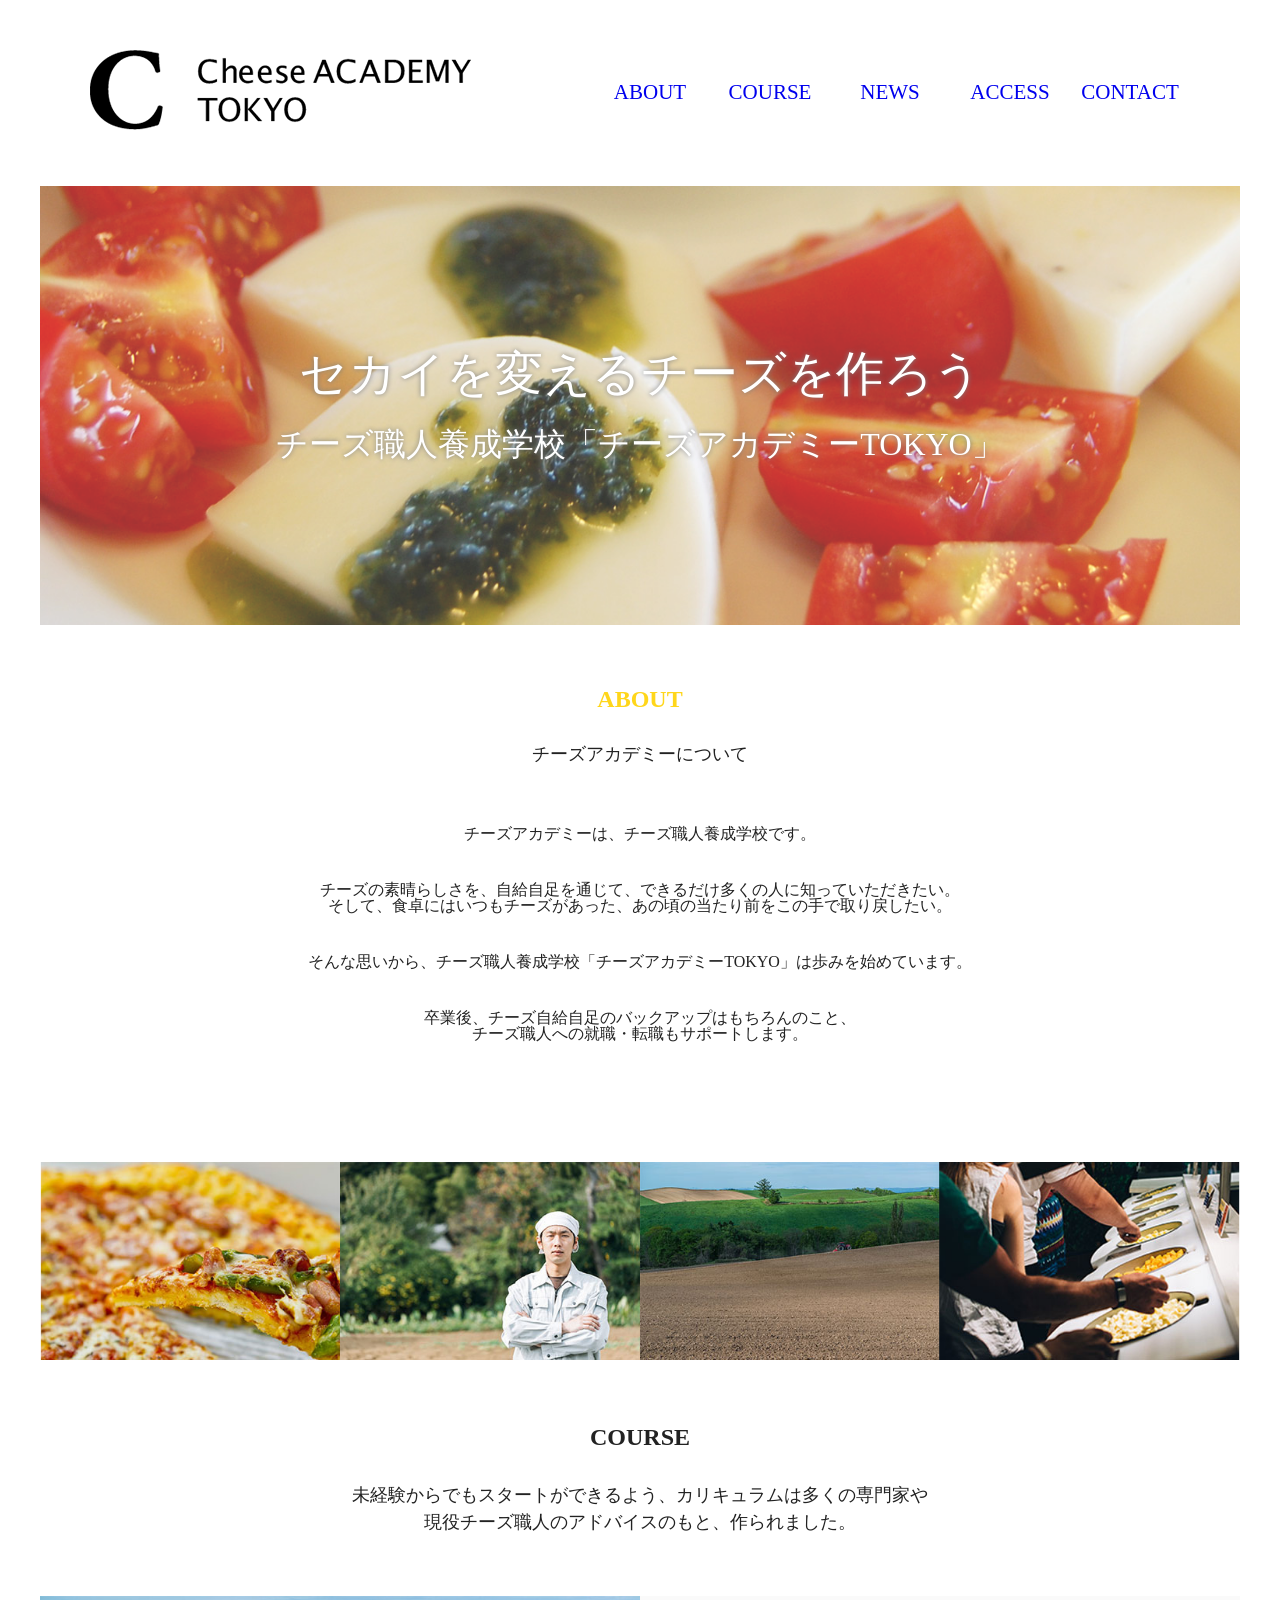
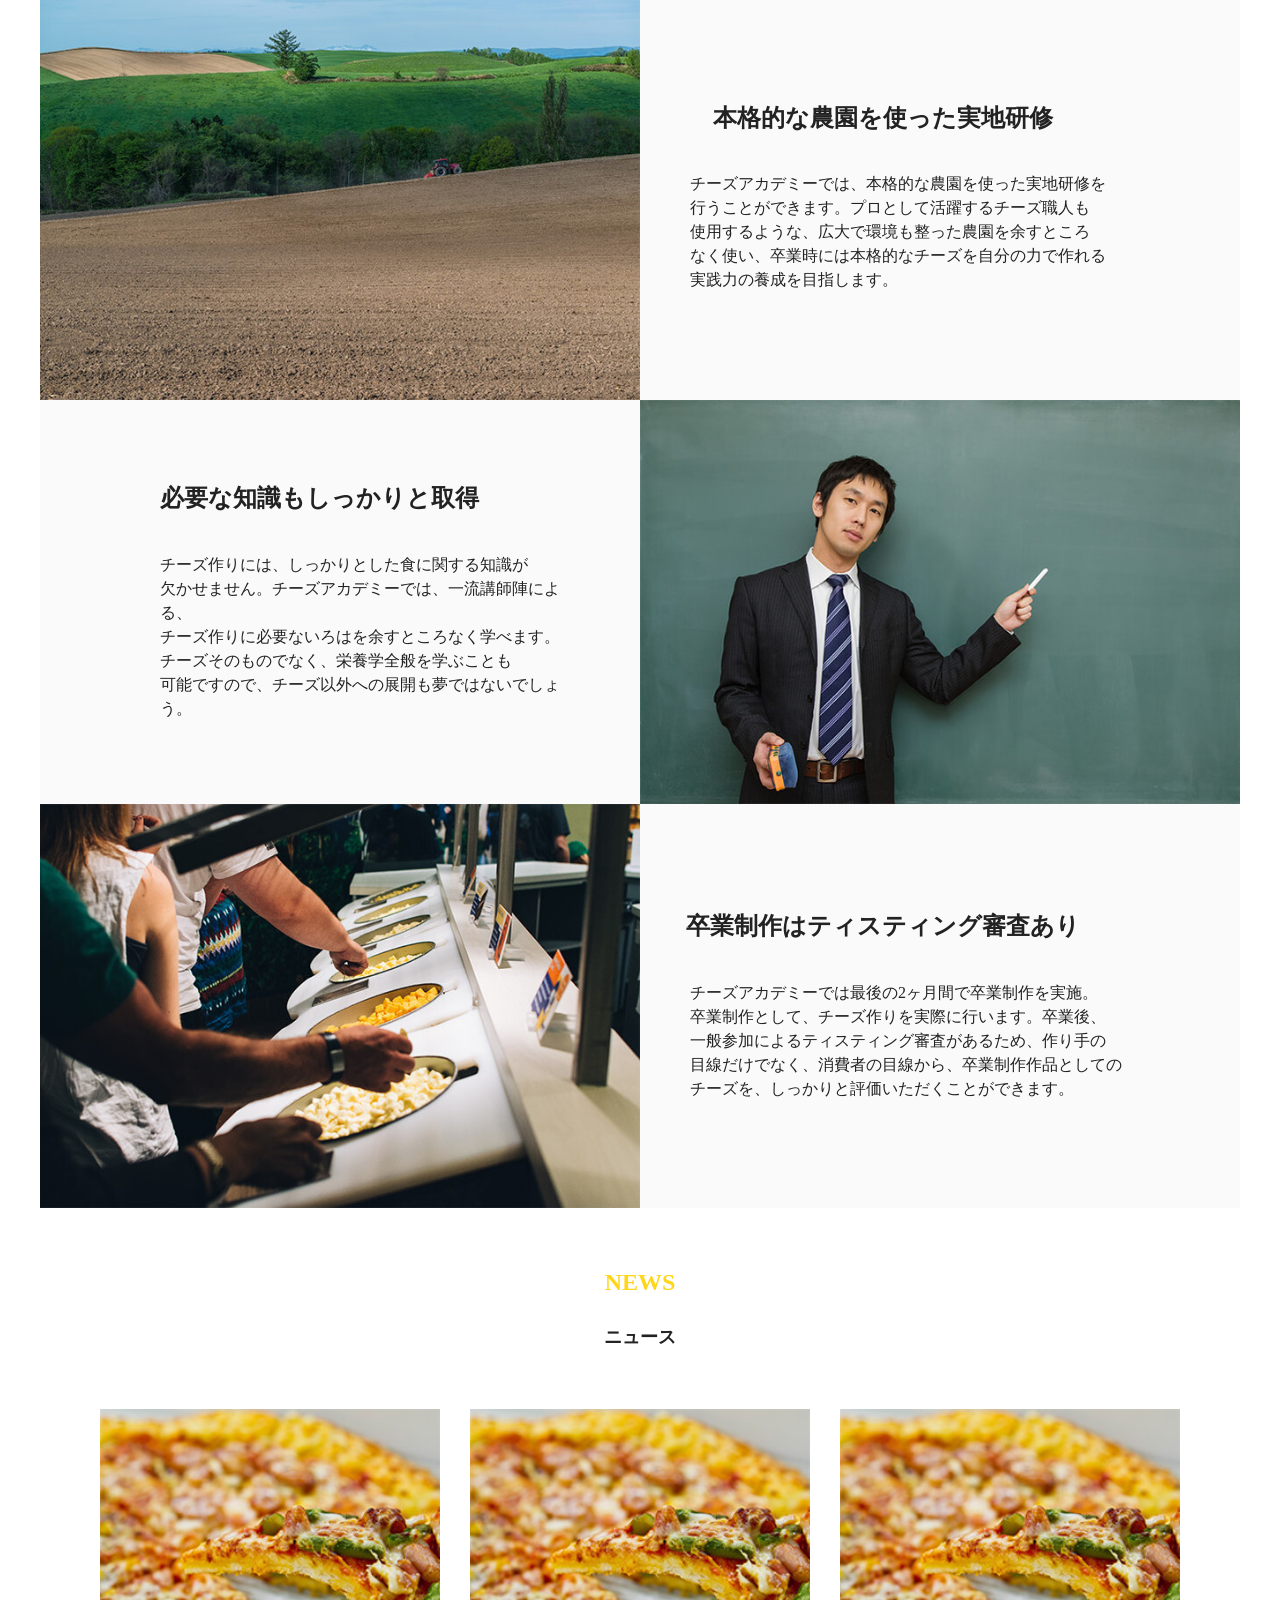
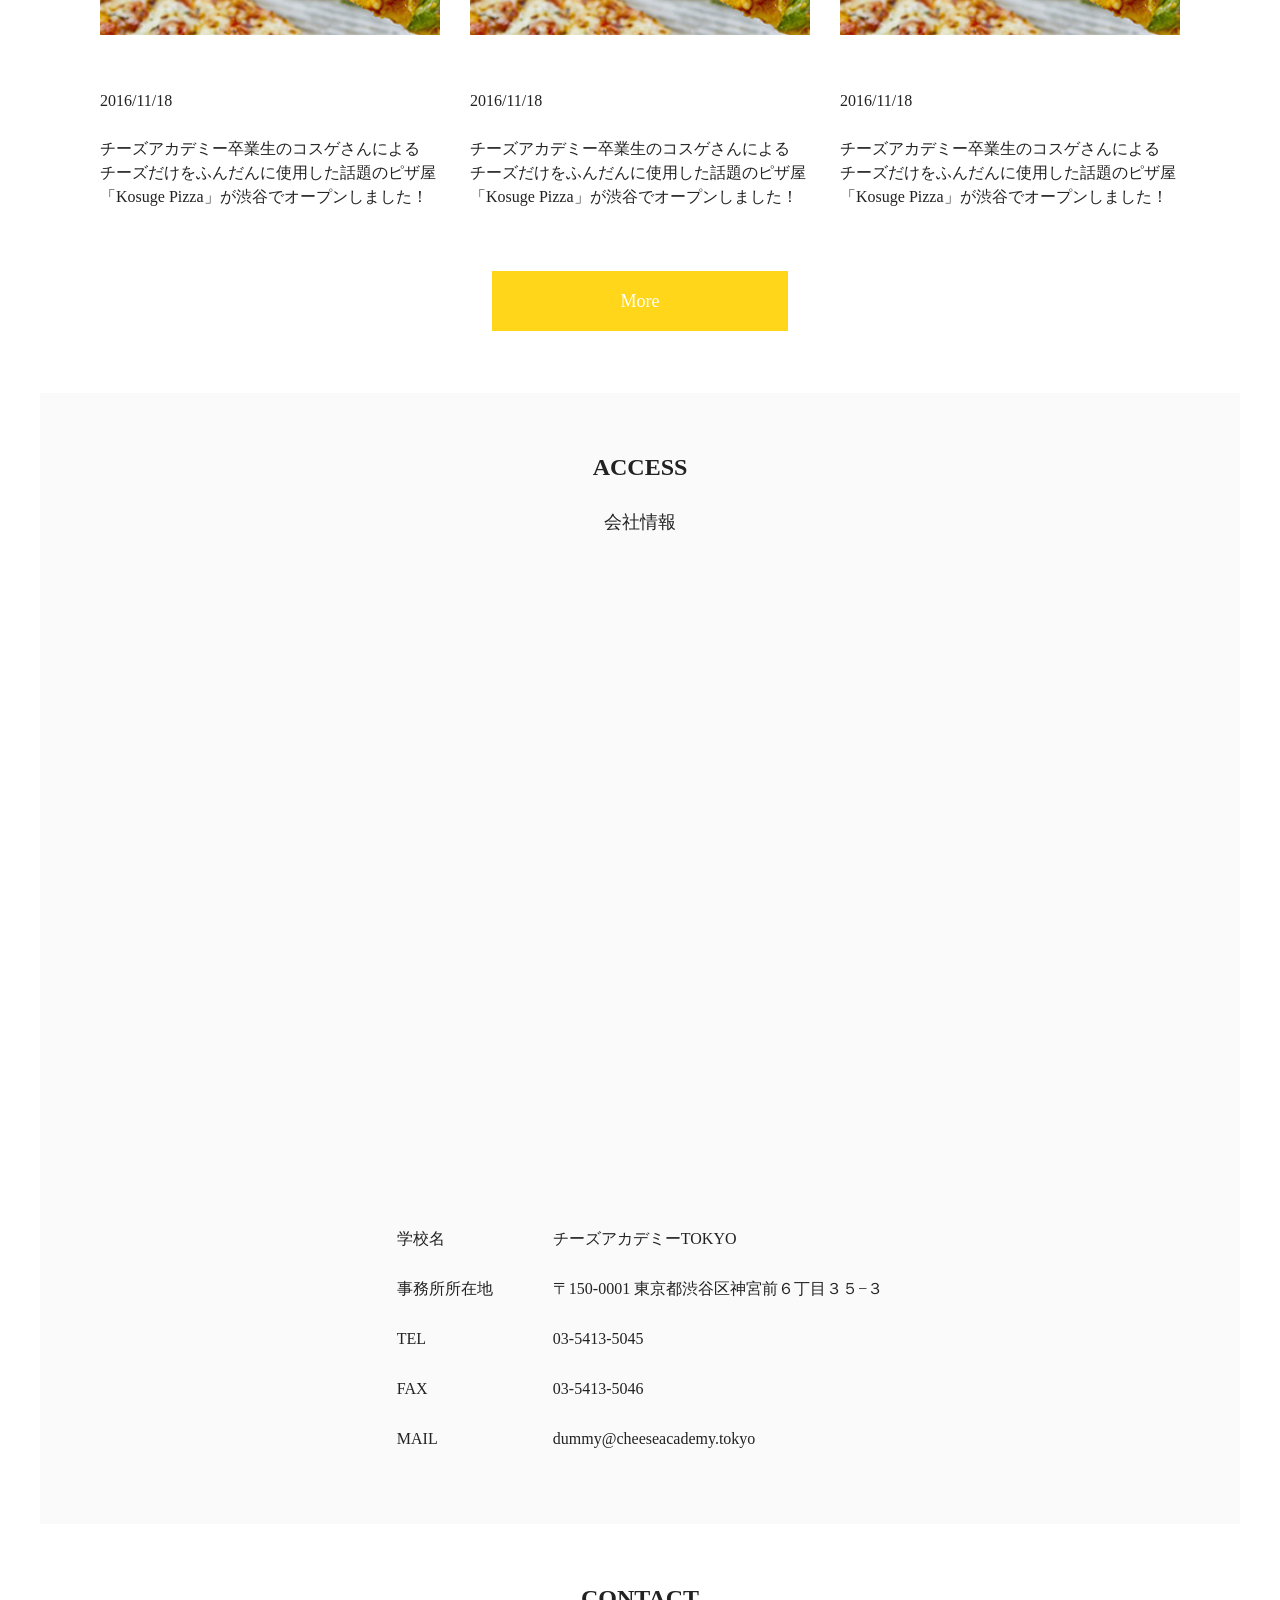
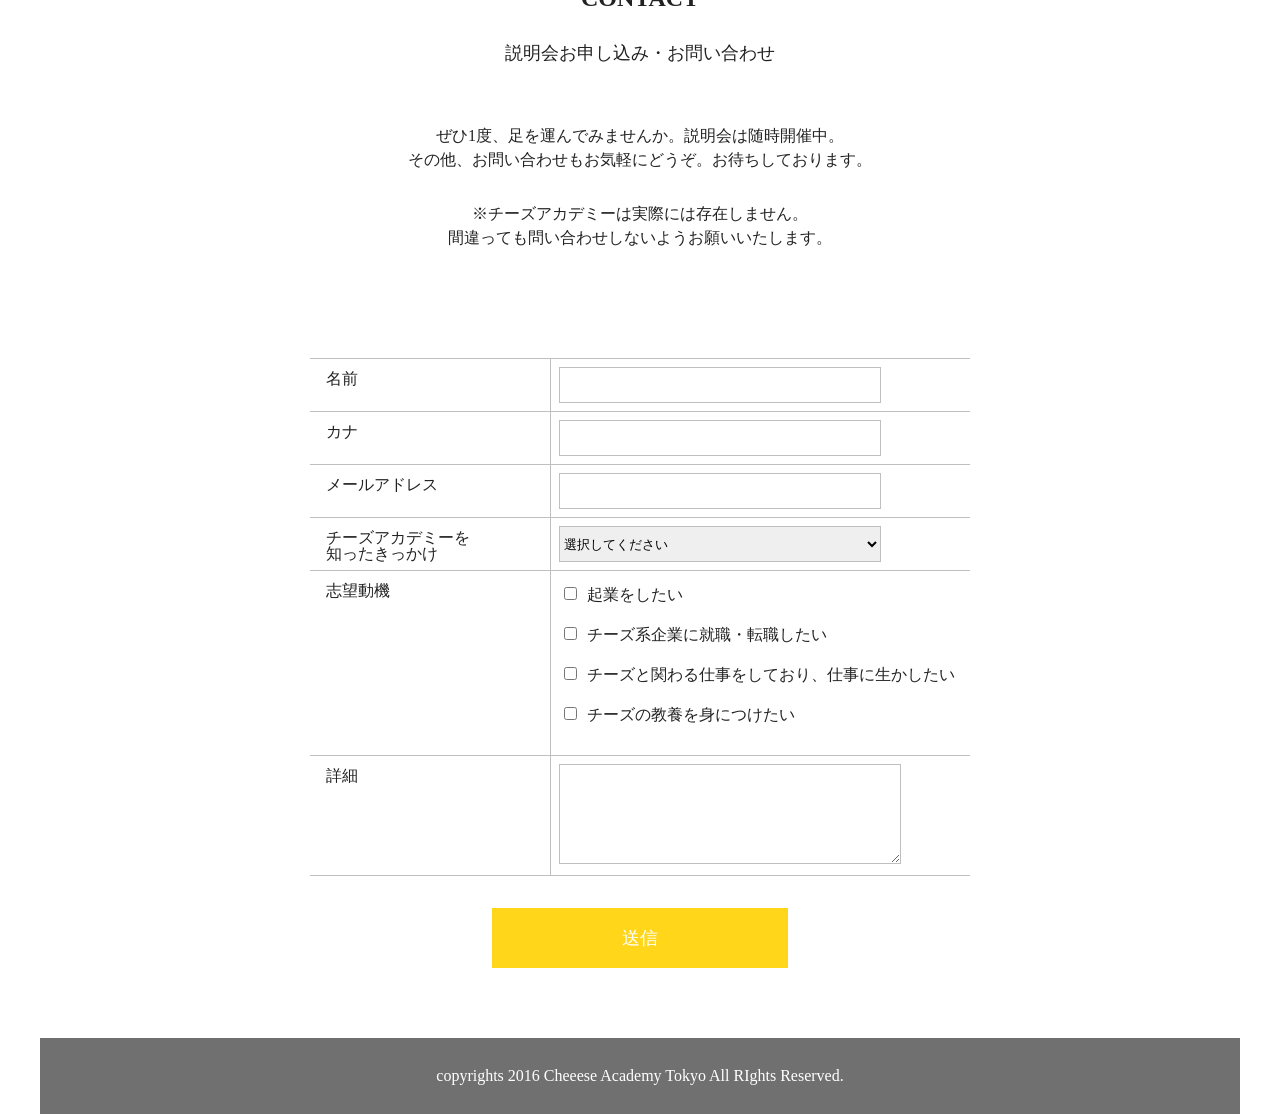
<file: index.html>
<!DOCTYPE html>
<html lang="ja">
<!-- 最初の設定は終わっています　必要な方は触ってください -->

<head>
  <meta charset="UTF-8">
  <meta name="viewport" content="width=device-width, initial-scale=1.0">
  <meta http-equiv="X-UA-Compatible" content="ie=edge">
  <title>Cheese ACADEMY</title>
  <link rel="stylesheet" href="css/reset.css">
  <link rel="stylesheet" href="css/style.css">
<!-- ファビコン -->
  <link rel="icon" type="image/png" href="./img/cheese_academy_favicon.png">
</head>
<!-- 最初の設定は終わっています　必要な方は触ってください -->

<body>
  <!-- この中に記述していく -->
  <!-- ここから下にコードを書く -->

<header>
  <h1>
    <img src="./img/header_logo.png" alt="チーズアカデミーTOKYO"></h1>
  <nav class="nav-menu">
    <ul> 
      <!--<a href="#名前">を指定し、移動させたい個所で　<section id="名前">-->
      <!--別ページに飛ばしたいとき<li><a href="/リンク先/"-->
      <li><a href="#ABOUT">ABOUT</a></li>
      <li><a href="#COURSE">COURSE</a></li>
      <li><a href="#NEWS">NEWS</a></li>    
      <li><a href="#ACCESS">ACCESS</a></li>
      <li><a href="#CONTACT">CONTACT</a></li>    
    </ul>
  </nav>
</header>


<!-- 最初の画像 -->
<div class="mainbg">
  <!--https://dominantmotion.com/design/html-css/image-text/-->
  <img src="./img/mainbg.png" alt="メインの写真">
  <div class="text-container">
    <p class="headline">セカイを変えるチーズを作ろう</p>
    <p class="subheading">チーズ職人養成学校「チーズアカデミーTOKYO」</p>
  </div>
</div>


<!--About-->
<div id="ABOUT" class="ABOUT" lang="en" > 
  <h1  class="yellow">ABOUT</h1>  <!-- 色を変化したい場所のタグに class=" "をつける-->
  <h2>チーズアカデミーについて</h2>

  <p>チーズアカデミーは、チーズ職人養成学校です。</p>
  <p>チーズの素晴らしさを、自給自足を通じて、できるだけ多くの人に知っていただきたい。<br>
    そして、食卓にはいつもチーズがあった、あの頃の当たり前をこの手で取り戻したい。</p>
  <p>そんな思いから、チーズ職人養成学校「チーズアカデミーTOKYO」は歩みを始めています。</p>
  <p>卒業後、チーズ自給自足のバックアップはもちろんのこと、<br>
    チーズ職人への就職・転職もサポートします。</p>
</div>

<!-- 画像 /スライドショーがしたい！https://www.bring-flower.com/blog/slideshow/　 -->
<div class="about_images"><img src="./img/about_images.png" alt=""></div>


<!--COURSE-->
<div id="COURSE" class="COURSE" lang="en">
 <h1>COURSE</h1>
  <h2>未経験からでもスタートができるよう、カリキュラムは多くの専門家や<br>
    現役チーズ職人のアドバイスのもと、作られました。
  </h2>
</div>

<!--本格的な農園を使った実地研修-->
<div class="course_box"> 
  <div class="course_text">
    <h2>本格的な農園を使った実地研修</h2>
    <p>チーズアカデミーでは、本格的な農園を使った実地研修を</p>
    <p>行うことができます。プロとして活躍するチーズ職人も</p>
    <p>使用するような、広大で環境も整った農園を余すところ</p>
    <p>なく使い、卒業時には本格的なチーズを自分の力で作れる</p>
    <p>実践力の養成を目指します。</p>
  </div>
  <figure class="course_img">
    <img src="./img/course_01.jpg" alt="農園">
  </figure>
</div>

<!--必要な知識もしっかりと取得-->
<div class="course_box"> 
  <div class="course_text-2">
    <h2>必要な知識もしっかりと取得</h2>
    <p>チーズ作りには、しっかりとした食に関する知識が</p>
    <p>欠かせません。チーズアカデミーでは、一流講師陣による、</p>
    <p>チーズ作りに必要ないろはを余すところなく学べます。</p>
    <p>チーズそのものでなく、栄養学全般を学ぶことも</p>
    <p>可能ですので、チーズ以外への展開も夢ではないでしょう。</p>
  </div>
  <figure class="course_img">
    <img src="./img/course_02.jpg" alt="男性">
  </figure>
</div>

<!--卒業制作はティスティング審査あり-->
<div class="course_box">
  <div class="course_text">
    <h2>卒業制作はティスティング審査あり</h2>
    <p>チーズアカデミーでは最後の2ヶ月間で卒業制作を実施。</p>
    <p>卒業制作として、チーズ作りを実際に行います。卒業後、</p>
    <p>一般参加によるティスティング審査があるため、作り手の</p>
    <p>目線だけでなく、消費者の目線から、卒業制作作品としての</p>
    <p>チーズを、しっかりと評価いただくことができます。</p>
  </div>
  <figure class="course_img">
    <img src="./img/course_03.jpg" alt="チーズ">
  </figure>
</div>


<!--ニュース-->
<div id="NEWS" class="NEWS" lang="en"> 
 <h1  class="yellow">NEWS</h1>
 <h2>ニュース</h2>
 </div>

 <!--NEWS一覧-->
<div class="news"> 
  <div class="news-card">
    <img src="./img/news_img.jpg" alt="ピザ">
     <p>2016/11/18<br>
    </p>
    <p>
      チーズアカデミー卒業生のコスゲさんによる<br>
      チーズだけをふんだんに使用した話題のピザ屋<br>
      「Kosuge Pizza」が渋谷でオープンしました！
    </P>
  </div>

  <div class="news-card">
    <img src="./img/news_img.jpg" alt="ピザ">
    <p>
      2016/11/18<br>
    </p>
    <p>
      チーズアカデミー卒業生のコスゲさんによる<br>
      チーズだけをふんだんに使用した話題のピザ屋<br>
      「Kosuge Pizza」が渋谷でオープンしました！
    </P>
  </div>
  
  <div class="news-card">
    <img src="./img/news_img.jpg" alt="ピザ">
    <p>   
      2016/11/18<br>
    </p>
    <p>
      チーズアカデミー卒業生のコスゲさんによる<br>
      チーズだけをふんだんに使用した話題のピザ屋<br>
      「Kosuge Pizza」が渋谷でオープンしました！
    </P>
  </div>
</div>


<!-- ホバーアクション -->
<div> 
  <a class="btn" href="#">More</a>
</div>


<!-- 会社情報 -->
<div id="ACCESS" class="access" lang="en"> <!--Access-->
  <h1>ACCESS</h1>
  <h2>会社情報</h2>

<div class="location-map">
  <iframe src="https://www.google.com/maps/embed?pb=!1m18!1m12!1m3!1d3241.318984209566!2d139.7033032!3d35.6691469!2m3!1f0!2f0!3f0!3m2!1i1024!2i768!4f13.1!3m3!1m2!1s0x60188d9bc4aff957%3A0x8b61d22d05576ce3!2sJUNCTION%20harajuku%EF%BC%88JUNCTION%20space%EF%BC%89!5e0!3m2!1sja!2sjp!4v1762616890232!5m2!1sja!2sjp" width="1200" height="600" style="border:0;" allowfullscreen="" loading="lazy" referrerpolicy="no-referrer-when-downgrade"></iframe>
</div>

<div>
  <table class="info">
    <tr>
      <th>学校名</th> 
      <td>チーズアカデミーTOKYO</td> 
    </tr>
    <tr>
      <th>事務所所在地</th>
      <td>〒150-0001 東京都渋谷区神宮前６丁目３５−３</td>
    </tr>
    <tr>
      <th>TEL</th>
      <td>03-5413-5045</td>
    </tr>
    <tr>
      <th>FAX</th>
      <td>03-5413-5046</td>
    </tr>
    <tr>
      <th>MAIL</th>
      <td>dummy@cheeseacademy.tokyo</td>
    </tr>
  </table>
</div>
</div>



<!--問い合わせ説明-->
<div id="CONTACT" class="contact-h"> 
  <h1>CONTACT</h1>
    <h2>説明会お申し込み・お問い合わせ</h2>

    <p>ぜひ1度、足を運んでみませんか。説明会は随時開催中。<br>
      その他、お問い合わせもお気軽にどうぞ。お待ちしております。
    </p>

    <P>※チーズアカデミーは実際には存在しません。<br>
      間違っても問い合わせしないようお願いいたします。
    </p>
</div>

<!--問い合わせフォーム https://zero-plus.io/media/make-a-form/-->
<div class="contact"> 
  <form action="./contact.html">
    <table class="contact-table">
      <tr>
        <th>名前</th>
        <td class="contact-body"><input type="text"></td>
      </tr>
      <tr>
        <th>カナ</th>
        <td class="contact-body"><input type="text"></td>
      </tr>
      <tr>
        <th>メールアドレス</th>
        <td class="contact-body"><input type="text"></td>
      </tr>
      <tr>
        <th>チーズアカデミーを<br>
          知ったきっかけ
        </th>
        <td class="contact-body">
          <select name="findus">
            <option value="">選択してください</option>
            <option value="google検索">・google検索</option>
            <option value="SNS">・SNS</option>
            <option value="紹介">・紹介</option>
            <option value="たまたま通りかかった">・たまたま通りかかった</option>
            <option value="その他">・その他</option>
          </select>
        </td>
      </tr>
      <tr>
        <th>志望動機</th>
        <td class="contact-body">
          <p><input type="checkbox" name="motivation" value="起業をしたい">起業をしたい</p>
          <p><input type="checkbox" name="motivation" value="チーズ系企業に就職・転職したい">チーズ系企業に就職・転職したい</p>
          <p><input type="checkbox" name="motivation" value="チーズと関わる仕事をしており、仕事に生かしたい">チーズと関わる仕事をしており、仕事に生かしたい</p>
          <p><input type="checkbox" name="motivation" value="チーズの教養を身につけたい">チーズの教養を身につけたい</p>
        </td>
      </tr>
      <tr>
        <th>詳細</th>
        <td class="contact-body"><textarea name="message"></textarea></td>
      </tr>
    </table>
    <div class="btn-wrapper">
      <button class="btn" type="submit">送信</button>
    </div>
  </form>
</div>

<footer class="footer">
  copyrights 2016 Cheeese Academy Tokyo All RIghts Reserved.
</footer>

  <!-- ここから上にコードを書く -->
  <!-- この中に記述していく -->
  <script src="https://code.jquery.com/jquery-3.2.1.min.js"></script>
  <script src="js/main.js"></script>
</body>

</html>
</file>
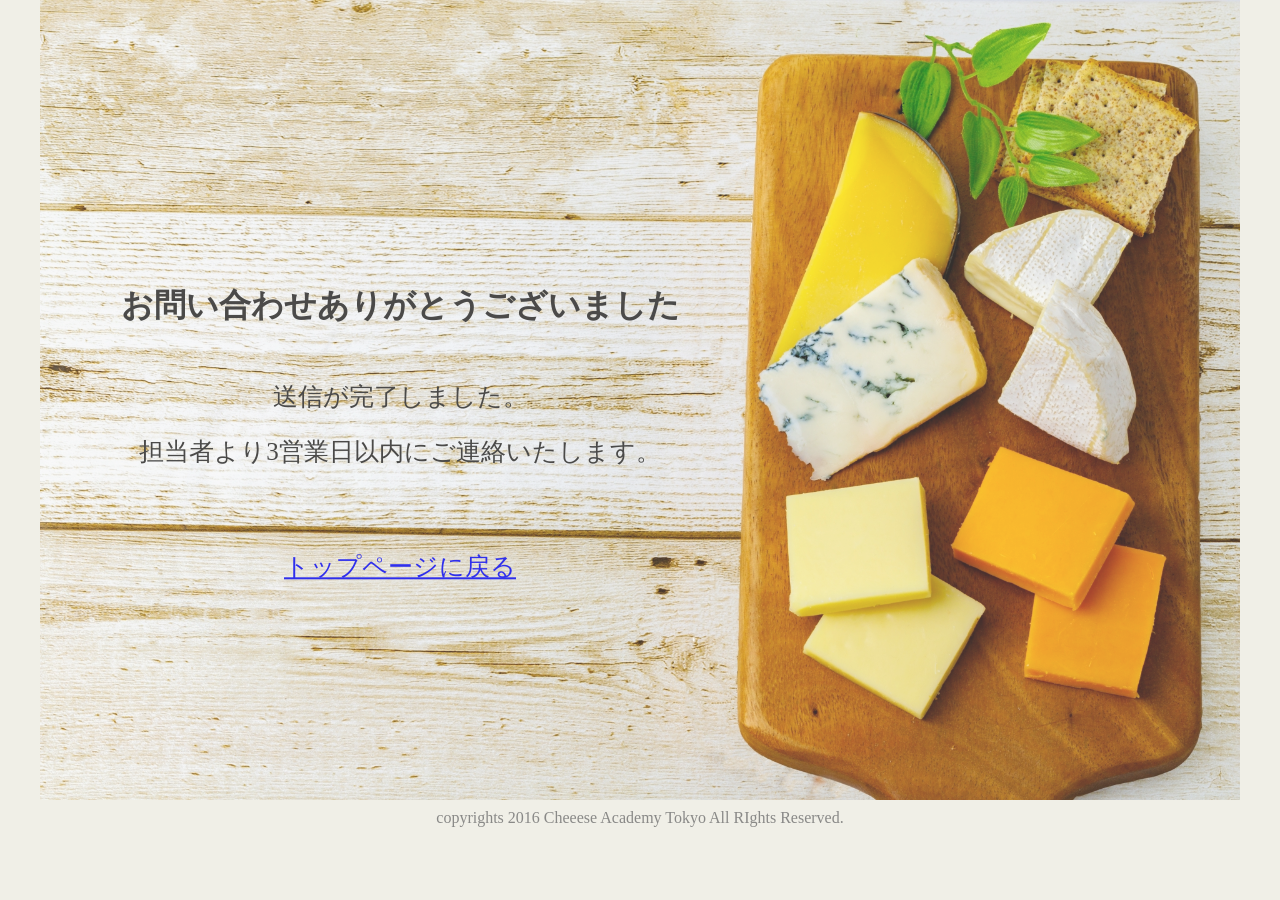
<file: contact.html>
<html lang="ja">
<!-- 最初の設定は終わっています　必要な方は触ってください -->

<head>
  <meta charset="UTF-8">
  <meta name="viewport" content="width=device-width, initial-scale=1.0">
  <meta http-equiv="X-UA-Compatible" content="ie=edge">
  <title>Cheese ACADEMY Contact</title>
  <link rel="stylesheet" href="css/reset.css">
  <link rel="stylesheet" href="css/style2.css">
<!-- ファビコン -->
  <link rel="icon" type="image/png" href="./img/cheese_academy_favicon.png">
</head>
<!-- 最初の設定は終わっています　必要な方は触ってください -->

<body class="contact-a">
  <!-- この中に記述していく -->
  <!-- ここから下にコードを書く -->
<div class="thanks-message">
    <img src="./img/contact.jpg" alt="">
    <div class="thanks-message-2">
        <h1>お問い合わせありがとうございました</h1>
        <p>送信が完了しました。</p>
        <p>担当者より3営業日以内にご連絡いたします。</p>

    <a class="btn-contact" href="index.html">トップページに戻る</a>
</div>

 <footer class="footer-2">
  copyrights 2016 Cheeese Academy Tokyo All RIghts Reserved.
</footer>

</body>
</file>
<file: css/style.css>
/* ここから下に記載していく */
body{
    max-width: 1200px;
    margin: 0 auto; /* ホームページ全体を中央に表示する */
    color: #222;
    
}

/* リンクを横並び */ /* リンクの下線日をなくす */
/* https://webdesign-pg.com/gnav01-leftlogo-rightmenu */
/* https://mckee-pro.com/css%E3%81%A7%E3%83%98%E3%83%83%E3%83%80%E3%83%BC%EF%BC%88%E3%83%8A%E3%83%93%E3%82%B2%E3%83%BC%E3%82%B7%E3%83%A7%E3%83%B3%EF%BC%89%E3%82%92%E4%B8%8A%E9%83%A8%E3%81%AB%E5%9B%BA%E5%AE%9A%E3%81%95 */
*{
    margin: 0;
    padding: 0;
    box-sizing: border-box;
}

img{
    max-width: 100%;
    height: auto;
}

header{
    display: flex;
    justify-content: space-between;
    align-items: center;
    padding: 50px;
}

.nav-menu {
    display: flex;
    font-size: 21px;
}

ul{
    display: flex;
    justify-content: space-between;
    list-style: none;
}

ul li{
    width: 120px;
    text-align: center;
}

ul li a{
    display: block;
    text-decoration: none;
}

/* デフォルトのh1に適応されるスタイル */
h1{
    font-size: 18px;
    font-weight: bold;
    text-align: center;
} 

/* 英語コンテキスト内のh1に適用されるスタイル */
:lang(en) h1 {
    font-size: 24px;
    font-weight: bold;
    text-align: center;
}

h2 {
    font-size: 18px;
    text-align: center;
}

h1, h2 {
    line-height: 1.2;
}

p {
    font-size: 16px;
    display: block;
    text-align: center;
}

.yellow{
    color: #ffd61a;
}


/* 一番上の写真＋文字のCSS */
.mainbg{
    position: relative;
    margin: 0 auto;
}

.mainbg img{
    max-width: 100%;
    height: auto;
    display: block;
    opacity: .8;
}

.text-container{
    position: absolute;
    top: 50%;
    left: 50%;
    transform: translate(-50%, -50%);
    display: flex;
    flex-direction: column;
    align-items: center;
    gap: 30px;  /* 2つのテキスト間の余白 */
    text-shadow: 0 0 5px #838383;
}

.mainbg p{
    color: #fff;
    white-space: nowrap;  /* 改行を防ぐ */
    margin: 0;  /* デフォルトのmarginを削除 */
}


    /* 見出し、中見出しのスタイル */
.headline{
    font-size: 48px;
}

.subheading{
    font-size: 32px;
}


/* チーズアカデミーについて */
.ABOUT{
    margin: 0 auto;
    padding-top: 60px;
    padding-bottom: 80px;
}

.ABOUT h1 {
    padding-bottom: 30px;
}

.ABOUT h2 {
    padding-bottom: 60px;
}

.ABOUT p {
    padding-bottom: 40px;
}

/* スライドショー */
.about_images{
    margin: 0 auto;
    
}



/* コースについて */
.COURSE{
    margin: 0 auto;
    padding-top: 60px;
    text-align: center;
}

.COURSE h1 {
    padding-bottom: 30px;
}

.COURSE h2 {
    padding-bottom: 60px;
    line-height: 1.5;/*行間設定*/
}


/* コースのレイアウト*/
.course_box {
    max-width: 1200px;
    width: 100%;
    margin: 0 auto;  /* 中央揃え */
    display: flex;
    align-items: center;  /* 縦方向の中央揃え */
    background-color: #fafafa;
}

.course_box:nth-child(even) {
    flex-direction: row-reverse;　/*写真と文字を逆にする*/
}

.course_box h2{
    font-size: 24px;
    font-weight: bold;
    padding-bottom: 40px;
    text-align: center;
}

.course_text {
    text-align: left;
    width: 485px;
    margin-right: 115px;
    line-height: 1.5;
}

.course_text p {
    text-align: left;
    padding-left: 50px;
}

.course_text-2 {
    width: 480px;
    margin-left: 120px;
    line-height: 1.5;
}

.course_text-2 h2 {
    text-align: left;
}

.course_text-2 p {
    text-align: left;
    padding-right: 50px;
}

.course_img {
    width: 50%; 
    padding: 0;
}

.course_img img {
    width: 100%;
    height: auto;
    display: block;
    padding: 0;
}


/* ニュース */
.NEWS {
    max-width: 1200px;
    width: 100%;
    align-items: center;  /* 縦方向の中央揃え */
    padding-top: 60px;
}

.NEWS h1 {
    font-size: 24px;
    font-weight: bold;
    padding-bottom: 30px;
    text-align: center;
}

.NEWS h2 {
    font-size: 18px;
    font-weight: bold;
    padding-bottom: 60px;
    text-align: center;
}


.news{
    padding-bottom: 60px;
    display: grid;
    grid-template-columns: 340px 340px 340px;
    gap: 30px;
    justify-content: center;
}

.news-card {
    width: 340px;
    height: auto;
    line-height: 1.5;
}

.news-card:hover{
    transform: scale(1.05); 
}

.news-card img {
    width: 100%;
    height: auto;
    margin-bottom: 30px;
    display: block;
    cursor: pointer; /* ホバー時に指マークのカーソルを表示 https://job-info.hateblo.jp/entry/2024/08/21/001330*/
}

.news-card p {
    font-size: 16px;
    padding-top: 24px;
    text-align: left;  /* 左揃えに変更 */
    cursor: pointer; /* ホバー時に指マークのカーソルを表示 */
}


/* ボタンのホバーアクション */
.btn {
    display: block;
    font-size: 18px;
    width: 300px;
    margin: 0 auto;  /* 左右のマージンを自動調整 */
    margin-bottom: 60px;
    text-align: center;
    text-decoration: none; /*中のテキストの下線部なくす*/
    line-height: 60px;
    outline: none;
    color: #fff;
    border: 2px solid #fff;
    background-color: #ffd61a;
    -webkit-transition: all .5s; /* 古いバージョンのSafariやChrome向けのベンダープレフィックス */
    transition: all .5s; 
     /* all: すべてのプロパティ（色、背景色、幅など）に適用 /0.5秒かけて変化（変化の速度）*/
}

.btn:hover { /* .btn:hoverの「:」の前後にはスペースを入れない！*/
    color: #ffd61a;
    border:2px solid #ffd61a;
    background-color: #fff;
}



/* 地図 */
.location-map{
    width: 1200px;
    height: auto;
}


/* 会社情報 */
.access{
    width: 100%;
    padding-top: 60px;
    padding-bottom: 60px;
    line-height: 50px;
    text-align: center;
    background-color: #fafafa;
}

.access h1{
    font-size: 24px;
    color: #222;
    padding-bottom: 30px;
}

.access h2 {
    padding-bottom: 60px;
}


.info {
    font-size: 16px;
    margin: 0 auto;
    line-height: 50px;
}

.info th {
    text-align: left;
    font-weight: normal;
}

.info td {
    padding-left: 60px;
    text-align: left;
    line-height: 1.3;
}



/* 問い合わせフォーム */
.contact-h {
    margin: 0 auto;
    padding-top: 60px;
    padding-bottom: 70px;
}

.contact-h h1 {
    margin: 0 auto;
    font-size: 24px;
    font-weight: bold;
    text-align: center;
    margin-bottom: 30px;
}

.contact-h h2 {
    font-size: 18px;
    padding-bottom: 60px;
}

.contact-h p {
    line-height: 1.5;
    margin-bottom: 30px;
}

.contact {
    margin: 0 auto;
    width: 100%;
    padding: 8px;
}

.contact-table {
    margin: 0 auto;
    margin-bottom: 30px;
    width: flex;
    border-collapse: collapse;
}

.contact-table th,
.contact-table td {
    border-top: 1px solid #bfbfbf;     /* 上の横線 */
    border-bottom: 1px solid #bfbfbf;  /* 下の横線 */
    border-left: none;
    border-right: none;
    vertical-align: top; /* 上ぞろえ*/
}

.contact-table th {
    width: 240px;
    padding-top: 12px;
    padding-left: 16px;
    padding-right: 64px;
    text-align: left;
}

.contact-table td {
    padding: 8px;
    width: 420px;
    border-left: 1.5px solid #bfbfbf;   /* 真ん中縦線 */
}

.contact-body p{
    text-align: left;
    margin: 24px 5px;
    margin-top: 8px;
}

.contact-body input{
    margin-right: 10px;
}

.contact-body input[type="text"] {
    width: 80%;
    height: 36px;
    border: 1px solid #bfbfbf;
}

.contact-body select {
    width: 80%;
    height: 36px;
    border: 1px solid #bfbfbf;
}

.contact-body textarea{
    width: 85%;
    height: 100px;
    border: 1px solid #bfbfbf;
}


/* ボタンのホバーアクション */
.btn-2 {
    display: block;
    font-size: 18px;
    width: 300px;
    margin: 0 auto;  /* 左右のマージンを自動調整 */
    margin-top: 30px;
    margin-bottom: 120px;
    text-align: center;
    text-decoration: none; /*中のテキストの下線部なくす*/
    line-height: 60px;
    outline: none;
    color: #fff;
    border: 2px solid #fff;
    background-color: #ffd61a;
    -webkit-transition: all .5s; /* 古いバージョンのSafariやChrome向けのベンダープレフィックス */
    transition: all .5s; 
     /* all: すべてのプロパティ（色、背景色、幅など）に適用 /0.5秒かけて変化（変化の速度）*/
}

.btn-2:hover { /* .btn:hoverの「:」の前後にはスペースを入れない！*/
    color: #ffd61a;
    border:2px solid #ffd61a;
    background-color: #fff;
}

/* footer */
.footer{
    display: flex;
    align-items: center; 
    height: auto;
    justify-content: center; 
    color: #fff;
    background-color: #707070;
    padding-top: 30px;
    padding-bottom: 30px;
}
</file>
<file: css/style2.css>
body{
    max-width: 1200px;
    margin: 0 auto; /* ホームページ全体を中央に表示する */
    color: #222;
    
}

/* リンクを横並び */ /* リンクの下線日をなくす */
/* https://webdesign-pg.com/gnav01-leftlogo-rightmenu */
/* https://mckee-pro.com/css%E3%81%A7%E3%83%98%E3%83%83%E3%83%80%E3%83%BC%EF%BC%88%E3%83%8A%E3%83%93%E3%82%B2%E3%83%BC%E3%82%B7%E3%83%A7%E3%83%B3%EF%BC%89%E3%82%92%E4%B8%8A%E9%83%A8%E3%81%AB%E5%9B%BA%E5%AE%9A%E3%81%95 */
*{
    margin: 0;
    padding: 0;
    box-sizing: border-box;
}

img{
    max-width: 100%;
    height: auto;
}

header{
    display: flex;
    justify-content: space-between;
    align-items: center;
    padding: 50px;
}

.nav-menu {
    display: flex;
    font-size: 21px;
}

ul{
    display: flex;
    justify-content: space-between;
    list-style: none;
}

ul li{
    width: 120px;
    text-align: center;
}

ul li a{
    display: block;
    text-decoration: none;
}

/* デフォルトのh1に適応されるスタイル */
h1{
    font-size: 18px;
    font-weight: bold;
    text-align: center;
} 

/* 英語コンテキスト内のh1に適用されるスタイル */
:lang(en) h1 {
    font-size: 24px;
    font-weight: bold;
    text-align: center;
}

h2 {
    font-size: 18px;
    text-align: center;
}

h1, h2 {
    line-height: 1.2;
}

p {
    font-size: 16px;
    display: block;
    text-align: center;
}

/* Contact送信後の画面 */
.contact-a {
    background-color: #f0efe7;
}

.thanks-message{
    position: relative;
    margin: 0 auto;
}

.thanks-message{
    max-width: 100%;
    height: auto;
    display: block;
    opacity: .8;
}

.thanks-message-2{
    position: absolute;
    top: 50%;
    left: 30%;
    transform: translate(-50%, -50%);
    display: flex;
    flex-direction: column;
    align-items: center;
    gap: 30px;  /* 2つのテキスト間の余白 */
}

.mthanks-message p{
    color: #fff;
    white-space: nowrap;  /* 改行を防ぐ */
    margin: 0;  /* デフォルトのmarginを削除 */
}


    /* 見出し、中見出しのスタイル */
h1{
    font-size: 32px;
    padding: 30px;
}

p {
    font-size: 25px;
}

.btn-contact {
    font-size: 25px;
    padding-top: 60px;
}


/* footer 2*/
.footer-2{
    display: flex;
    align-items: center; 
    height: auto;
    justify-content: center; 
    color: #707070;
    padding-top: 10px;
    padding-bottom: 10px;
}
</file>
